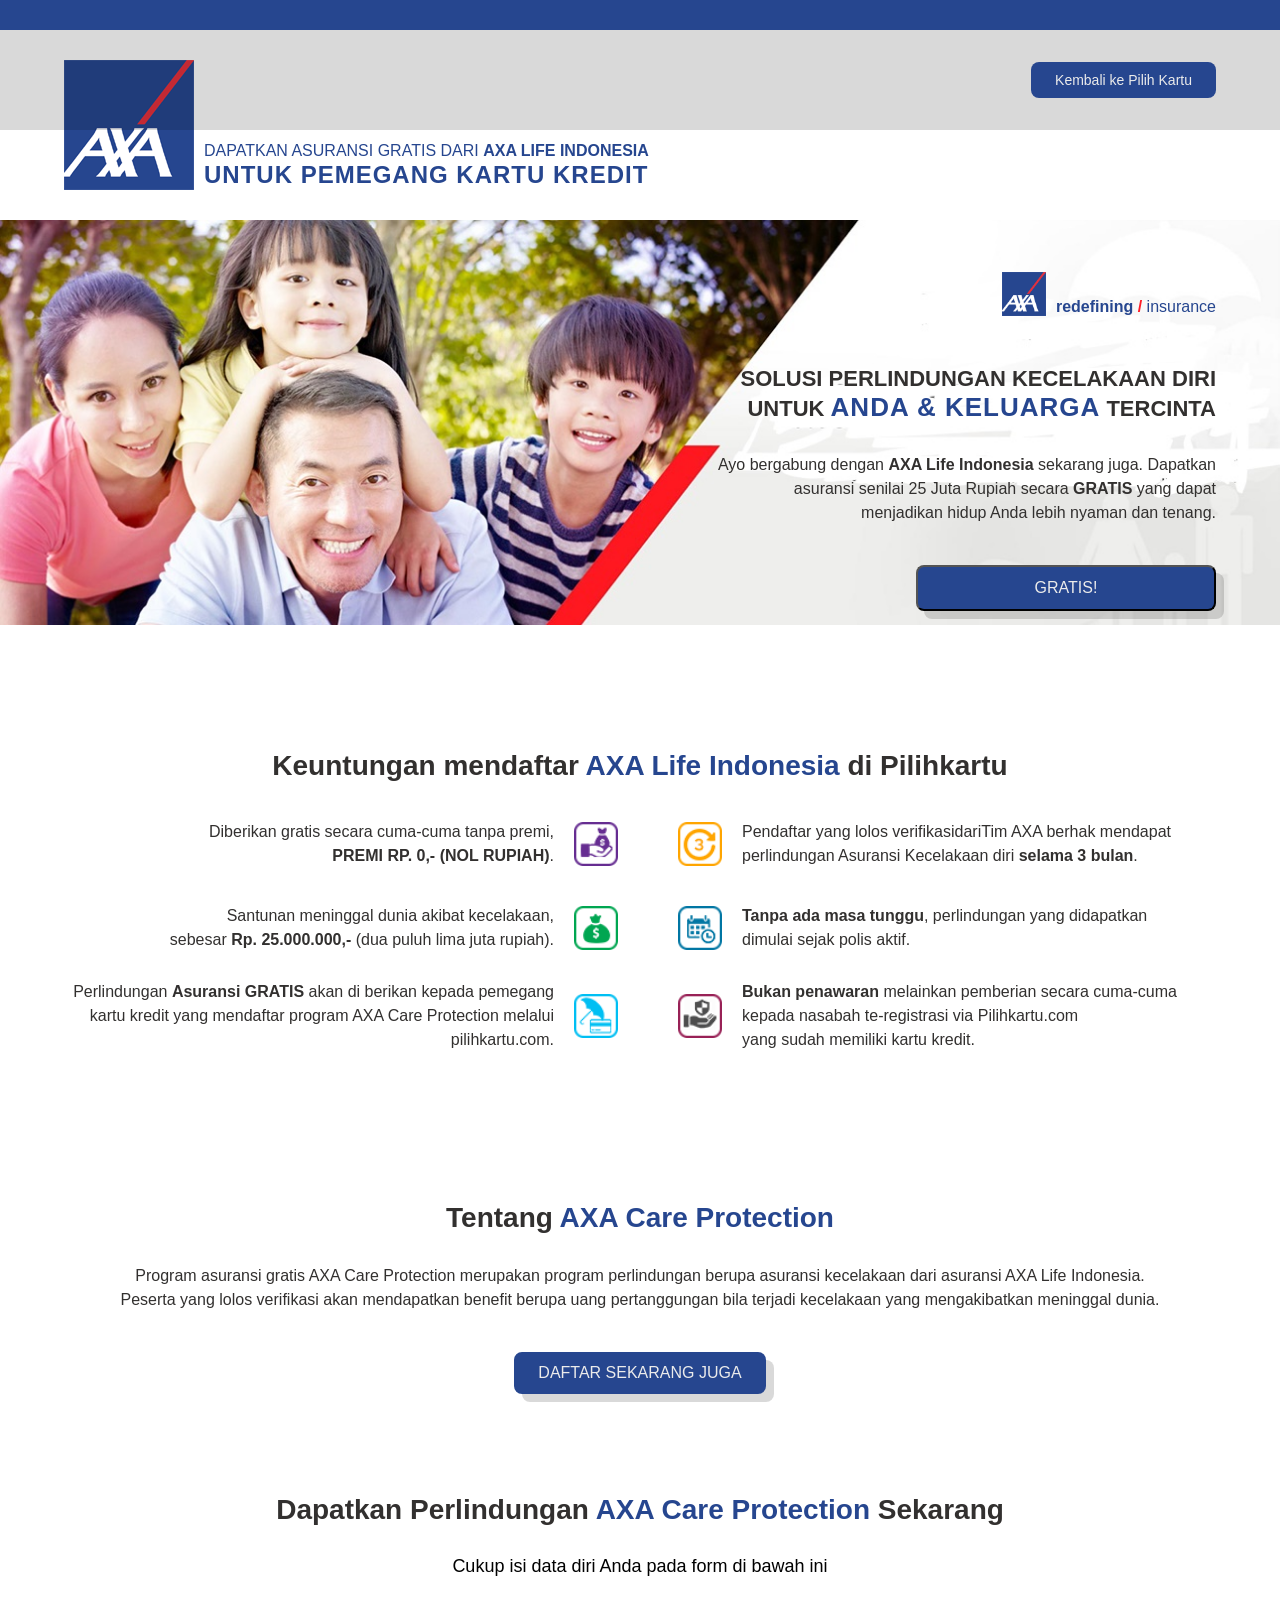
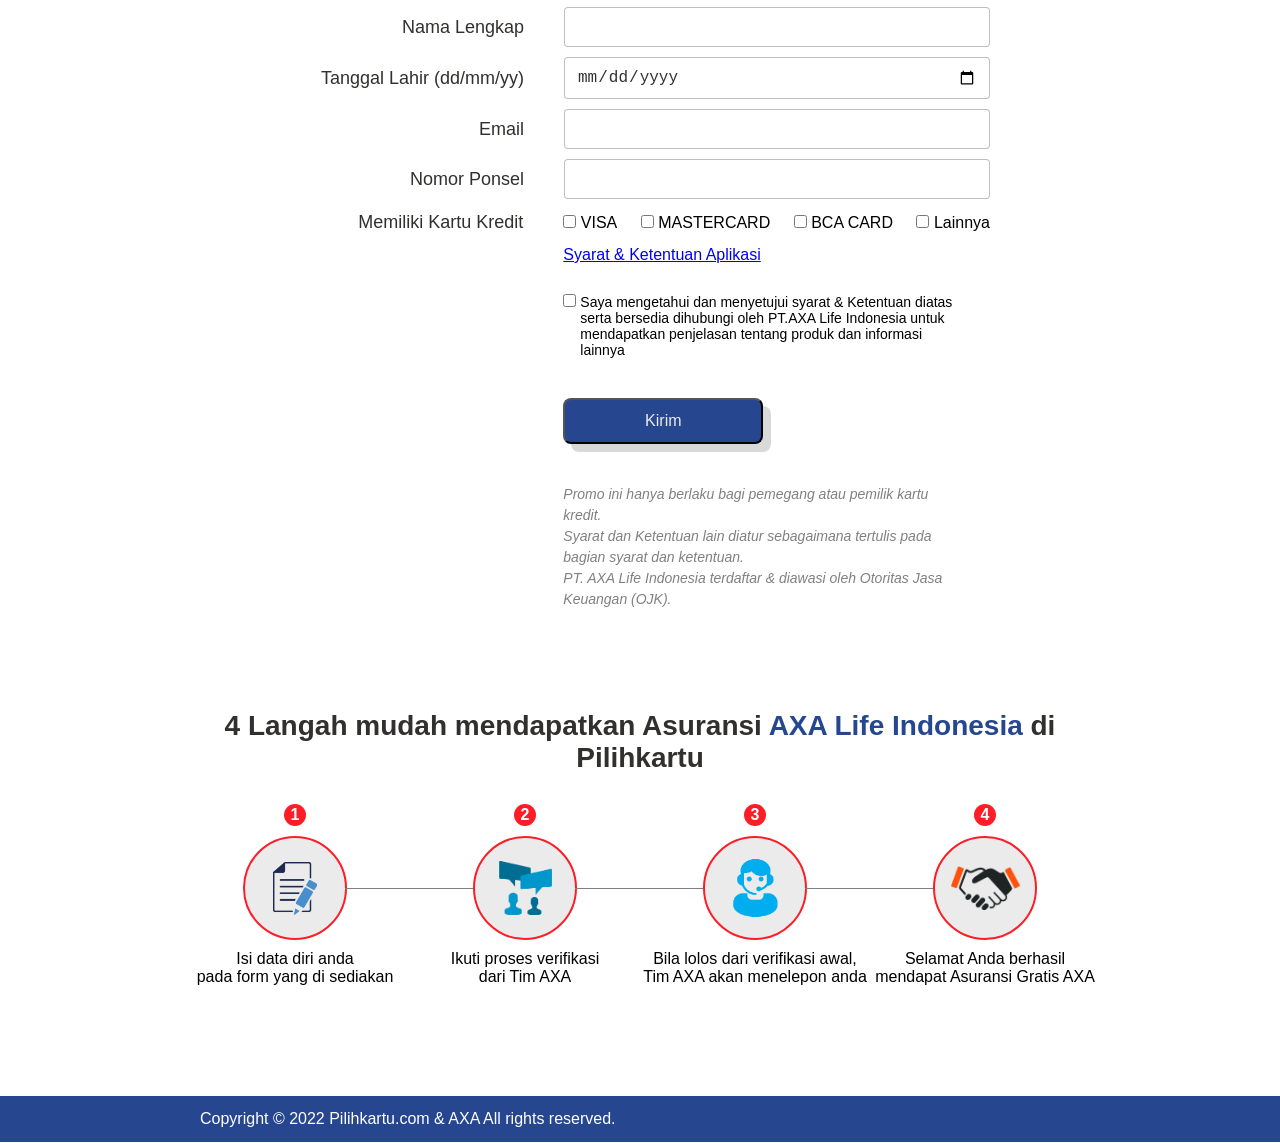
<file: tugas2.html>
<!DOCTYPE html>
<html lang="en">

<head>
  <meta charset="UTF-8">
  <meta http-equiv="X-UA-Compatible" content="IE=edge">
  <meta name="viewport" content="width=device-width, initial-scale=1.0">
  <link rel="stylesheet" href="./assets/css/index.css">
  <title>AXA | Beranda</title>

</head>

<body>
  <header>
    <div class="container">
      <nav>
        <a href="#  ">Kembali ke Pilih Kartu</a>
      </nav>
    </div>
    <div class="retangle"></div>
    <div class="brand">
      <img src="./assets/images/logo.png" alt="AXA LOGO">
      <p>
        dapatkan asuransi gratis dari <strong>axa life indonesia</strong>
        <br>
        <span>untuk pemegang kartu kredit</span>
      </p>
    </div>
  </header>

  <section class="banner">
    <div class="banner-image"></div>
    <div class="container">
      <div class="banner-content">
        <div class="redefining">
          <img src="./assets/images/logo.png" alt="AXA LOGO">
          <div>
            <span>redefining</span> <span class="slash">/</span> insurance
          </div>
        </div>
        <h1>
          solusi perlindungan kecelakaan diri <br>
          untuk <span>anda & keluarga</span> tercinta
        </h1>
        <p>
          Ayo bergabung dengan <span>AXA Life Indonesia</span> sekarang juga. Dapatkan asuransi senilai 25 Juta Rupiah
          secara <span>GRATIS</span> yang dapat menjadikan hidup Anda lebih nyaman dan tenang.
        </p>
        <button type="button" class="free-btn">
          GRATIS!
        </button>
      </div>
    </div>
  </section>

  <section class="benefit">
    <div class="container">
      <h2>Keuntungan mendaftar <span>AXA Life Indonesia</span> di Pilihkartu</h2>
      <div class="benefit-container">
        <div class="benefit-list">
          <div class="benefit-item">
            <p>
              Diberikan gratis secara cuma-cuma tanpa premi, <br>
              <span>PREMI RP. 0,- (NOL RUPIAH)</span>.
            </p>
            <img src="./assets/images/icon_1.png" alt="Free Premi">
          </div>
          <div class="benefit-item">
            <p>
              Santunan meninggal dunia akibat kecelakaan, <br>
              sebesar <span>Rp. 25.000.000,-</span> (dua puluh lima juta rupiah).
            </p>
            <img src="./assets/images/icon_2.png" alt="Free Money">
          </div>
          <div class="benefit-item">
            <p>
              Perlindungan <span>Asuransi GRATIS</span> akan di berikan kepada pemegang <br>
              kartu kredit yang mendaftar program AXA Care Protection melalui <br>
              pilihkartu.com.
            </p>
            <img src="./assets/images/icon_3.png" alt="Free Assurance">
          </div>
        </div>
        <div class="benefit-list">
          <div class="benefit-item benefit-item-right">
            <p>
              Pendaftar yang lolos verifikasidariTim AXA berhak mendapat <br> perlindungan Asuransi Kecelakaan diri
              <span>selama 3 bulan</span>.
            </p>
            <img src="./assets/images/icon_4.png" alt="Free Premi">
          </div>
          <div class="benefit-item benefit-item-right">
            <p>
              <span>Tanpa ada masa tunggu</span>, perlindungan yang didapatkan <br>dimulai sejak polis aktif.
            </p>
            <img src="./assets/images/icon_5.png" alt="Free Money">
          </div>
          <div class="benefit-item benefit-item-right">
            <p>
              <span>Bukan penawaran</span> melainkan pemberian secara cuma-cuma <br>
              kepada nasabah te-registrasi via Pilihkartu.com<br>
              yang sudah memiliki kartu kredit.
            </p>
            <img src="./assets/images/icon_6.png" alt="Free Assurance">
          </div>
        </div>
      </div>
    </div>
  </section>

  <section class="about">
    <div class="container">
      <h2>Tentang <span>AXA Care Protection</span></h2>
      <p>
        Program asuransi gratis AXA Care Protection merupakan program perlindungan berupa asuransi kecelakaan dari
        asuransi AXA Life Indonesia. <br>
        Peserta yang lolos verifikasi akan mendapatkan benefit berupa uang pertanggungan bila terjadi kecelakaan yang
        mengakibatkan meninggal dunia.
      </p>
      <a href="#">DAFTAR SEKARANG JUGA</a>
    </div>
  </section>

  <section class="formulir">
    <div class="container">
      <h2>Dapatkan Perlindungan <span>AXA Care Protection</span> Sekarang</h2>
      <h6 class="subtitle">
        Cukup isi data diri Anda pada form di bawah ini
      </h6>

      <div class="formulir-content">
        <form action="">
          <div class="field">
            <label for="name">Nama Lengkap</label>
            <input type="text" id="name" nama="name">
          </div>
          <div class="field">
            <label for="dateOfBirth">Tanggal Lahir (dd/mm/yy)</label>
            <input type="date" id="dateOfBirth" nama="dateOfBirth">
          </div>
          <div class="field">
            <label for="email">Email</label>
            <input type="email" id="email" nama="email">
          </div>
          <div class="field">
            <label for="phone">Nomor Ponsel</label>
            <input type="number" id="phone" nama="phone">
          </div>
          <div class="creditCard">
            <p>Memiliki Kartu Kredit</p>
            <div class="credit-card-list">
              <div class="checkbox-item first">
                <input type="checkbox" id="visa" nama="visa">
                <label for="visa">VISA</label>
              </div>
              <div class="checkbox-item">
                <input type="checkbox" id="mastercard" nama="mastercard">
                <label for="mastercard">MASTERCARD</label>
              </div>
              <div class="checkbox-item">
                <input type="checkbox" id="bcaCard" nama="bcaCard">
                <label for="bcaCard">BCA CARD</label>
              </div>
              <div class="checkbox-item">
                <input type="checkbox" id="others" nama="others">
                <label for="others">Lainnya</label>
              </div>
            </div>
          </div>
          <div class="terms">
            <label for="terms" id="terms-label">Terms</label>
            <div class="content">
              <a href="#">Syarat & Ketentuan Aplikasi</a>
              <div class="checkbox-agree">
                <input type="checkbox" id="agree" nama="agree">
                <label for="agree">
                  Saya mengetahui dan menyetujui syarat & Ketentuan diatas serta bersedia dihubungi oleh PT.AXA
                  Life
                  Indonesia untuk mendapatkan penjelasan tentang produk dan informasi lainnya
                </label>
              </div>
              <button type="submit" class="send">Kirim</button>
              <div class="description">
                <p>Promo ini hanya berlaku bagi pemegang atau pemilik kartu kredit. <br>
                  Syarat dan Ketentuan lain diatur sebagaimana tertulis pada bagian syarat dan ketentuan. <br>
                  PT. AXA Life Indonesia terdaftar & diawasi oleh Otoritas Jasa Keuangan (OJK).</p>
              </div>
            </div>
          </div>
        </form>
      </div>
    </div>
  </section>

  <section class="steps">
    <div class="container">
      <h2>4 Langah mudah mendapatkan Asuransi <span>AXA Life Indonesia</span> di Pilihkartu</h2>
      <ul class="step-list">
        <li>
          <div class="icon">
            <img src="./assets/images/form-icon.svg" alt="form icon">
          </div>
          <div class="text">
            <span>Isi data diri anda <br> pada form yang di sediakan</span>
          </div>
        </li>
        <li>
          <div class="icon">
            <img src="./assets/images/multiple-forums.svg" alt="Chat Icon">
          </div>
          <div class="text">
            <span>Ikuti proses verifikasi <br>dari Tim AXA </span>
          </div>
        </li>
        <li>
          <div class="icon">
            <img src="./assets/images/support-icon-contact.svg" alt="CS Icon">
          </div>
          <div class="text">
            <span>Bila lolos dari verifikasi awal,<br> Tim AXA akan menelepon anda</span>
          </div>
        </li>
        <li>
          <div class="icon">
            <img src="./assets/images/icon-handshake.svg" alt="Hand Shake Icon">
          </div>
          <div class="text">
            <span>Selamat Anda berhasil <br> mendapat Asuransi Gratis AXA </span>
          </div>
        </li>
      </ul>
    </div>
  </section>

  <footer>
    <div class="container">
      <span>
        Copyright &copy; 2022 Pilihkartu.com & AXA All rights reserved.
      </span>
    </div>
  </footer>

  <script src="./tugas4.js"></script>
</body>

</html>
</file>
<file: assets/css/index.css>
/* blue primary #26468f */
/* red primary ##fd1d27 */
/* gray primary #ebebeb */
/* white #ebebeb */
/* black primary ##32302f */

*{
  padding: 0;
  margin: 0;
}

body{
  box-sizing: border-box;
  position: relative;
  font-family: 'Roboto', sans-serif;
}

header{
  position: relative;
}

p{
  font-weight: 500;
  line-height: 1.5em;
  font-size: 16px;
  color: #32302f;
}

header .container{
  display: flex;
  justify-content: flex-end;
  align-items: center;
  padding: 30px 32px 0 0;
  position: relative;
  height: 100px;
  background-color: rgba(0,0,0,0.15);
}

.brand{
  display: flex;
  align-items: flex-end;
  padding: 0 32px;
  margin-top: 20px
}

.brand img{
  width: auto;
  margin-right: 10px;
}
.brand p{
  color: #26468f;
  font-weight: 500;
  text-transform: uppercase;
  font-size: 14px;
}

.brand p span{
  font-size: 18px;
  font-weight: 700;
  letter-spacing: 1px;
}
.retangle{
  position: absolute;
  top: 0;
  left: 0;
  right: 0;
  height: 30px;
  background: #26468f;
}

nav a{
  color: #ebebeb;
  text-decoration: none;
  font-size: 14px;
  font-weight: 500;
  padding: 10px 24px;
  border-radius: 8px;
  transition: all 0.3s ease;
  background-color: #26468f;
  cursor: pointer;
  z-index: 999;
}

.benefit, .about, .formulir, .steps{
  width: 100%;
}

.benefit .container, .about .container, .formulir .container,.steps .container{
  margin: auto;
  padding: 0 32px;
  margin-bottom: 100px;
}
.benefit .container h2, .about .container h2, .formulir .container h2, .steps .container h2{
  font-size: 24px;
  font-weight: 700;
  color: #32302f;
  text-align: center;
  margin-bottom: 20px;
  margin: 30px 0;
}

.benefit .container h2 span, .about .container h2 span, .formulir .container h2 span, .steps .container h2 span, .banner .container h1 span{
  color: #26468f;
}

.benefit-item{
  display: flex;
  flex-direction: column;
  align-items: center;
  margin-bottom: 20px;
}
.benefit-item p{
  color: #32302f;
  order: 2;
  text-align: center;
}

.benefit-item p span{
  font-weight: 700;
  text-align: center;
}
.benefit-item img{
  margin: 10px;
  height: 44px;
}

.about .container{
  display: flex;
  flex-direction:column;
  align-items: center;
}
.about p{
  text-align: center;
}

.about a, form button, .free-btn{
  color: #ebebeb;
  text-decoration: none;
  font-size: 16px;
  font-weight: 500;
  padding: 12px 24px;
  border-radius: 8px;
  transition: all 0.3s ease;
  background-color: #26468f;
  margin-top: 40px;
  display: inline-block;
  text-align: center;
  outline: none;
  box-shadow: 8px 8px 0 rgba(0,0,0,0.15);
  cursor: pointer;
}

.formulir .subtitle{
  font-size: 18px;
  text-align: center;
  font-weight: 500;
  margin-bottom: 20px;
}

form .field{
  display: flex;
  flex-direction: column;
  font-size: 18px;
  font-weight: 500;
  color: #32302f;
}

form .field label{
  margin-top: 20px;
  color: #32302f;
}

form .field input{
  padding: 10px 12px;
  margin-top: 4px;
  font-size: 16px;
  color: #32302f;
  border-radius: 4px;
  border: 1px solid rgba(0,0,0,0.25);
  transition: all 0.7s ease;
}
form .field input:focus{
  border: 1px solid #26468f;
  outline: 1px solid #26468f;
  background-color: rgba(0,0,0,0.15);
}
#phone {
  -moz-appearance: textfield;
}
#phone::-webkit-inner-spin-button {
  display: none;
}
#phone::-webkit-outer-spin-button,
#phone::-webkit-inner-spin-button {
  -webkit-appearance: none;
  margin: 0;
}
#terms-label{
  visibility: hidden;
}

form .field .credit-card-list{
  display: flex;
  flex-direction: column;
  align-items: flex-start;
  margin-top: 4px;
}

.footer-form .field label{
 visibility: hidden;
}
.footer-form .field a{
  font-size: 14px;
  color: #26468f;
  margin-bottom: 40px;
 }
 
.footer-form .checkbox-agree{
  font-size: 14px;
 }
 form button{
   min-width: 200px;
 }
.formulir .description p{
  font-size: 14px;
  margin-top: 40px;
  color: gray;
  font-style: italic;
}

.checkbox-agree{
  margin-top: 30px;
}

.step-list{
  display: grid;
  gap: 20px;
  grid-template-rows: repeat(4, 1fr);
  width: 100%;
}
.step-list li{
  display: flex;
  text-align: center;
  justify-content: center;
  align-items: center;
  flex-direction: column;
  width: 100%;
  position: relative;
}
.step-list li:before{
  padding: 6px;
  display: flex;
  text-align: center;
  justify-content: center;
  align-items: center;
  height: 10px;
  margin-bottom: 10px;
  width: 10px;
  font-weight: 600;
  background-color: #fd1d27;
  color: white;
  border-radius: 100%;
}

.step-list li::after{
  content: "";
  display: block;
  height: 60px;
  width: 2px;
  background-color: gray;
}

.step-list li:nth-child(1)::before{
  content: "1";
}
.step-list li:nth-child(2)::before{
  content: "2";
}
.step-list li:nth-child(3)::before{
  content: "3";
}
.step-list li:nth-child(4)::before{
  content: "4";
}
.step-list li:nth-child(4)::after{
  width: 0;
}
.step-list li .icon{
  position: relative;
  width: 60px;
  height: 60px;
  border: 2px solid #fd1d27;
  border-radius: 100%;
  display: flex;
  text-align: center;
  justify-content: center;
  align-items: center;
  padding: 20px;
  background-color: #ebebeb;
}
.step-list li .text{
  margin: 10px 0;
}

footer{
  background: #26468f;
}
footer .container{
  display: flex;
  align-items: center;
  padding: 14px 64px;
}
footer .container span{
  color: white;
  font-weight: 300;
  text-align: center;
}

.banner-image{
  margin-top: 30px;
  min-height: 250px;
  width: 100%;
  position: relative;
  background: no-repeat top/100% url('banner-phone.jpg');
}

.banner .container{
  padding: 0 32px;
  position: relative;
}
.banner-content{
  display: flex;
  flex-direction: column;
  align-items: center;
  justify-content: center;
  color: #32302f;
}
.banner .container img{
  width: 44px;
  margin-right: 10px;
}
.redefining{
  margin: 20px 0;
  display: flex;
  align-items: flex-end;
  color: #26468f;
}
.redefining span{
  font-weight: 700;
}
.slash{
  color: #fd1d27;
}
.banner .container h1{
  font-size: 22px;
  text-transform: uppercase;
  font-weight: 700;
  margin: 30px 0;
}
.banner .container h1 span{
  letter-spacing: 1px;
  font-size: 26px;
}
.banner .container p span{
  font-weight: 700;
}

.free-btn{
  width: 300px;
}


@media screen and (min-width: 768px){
  header .container{
    padding: 30px 64px 0 0;
  }
  .brand{
    padding: 0 64px;
    margin-top: -70px
  }
  
  .brand p{
    font-size: 16px;
  }
  
  .brand p span{
    font-size: 24px;
  }
  .benefit .container, .about .container, .formulir .container{
    padding: 0 64px;
  }
  .steps .container{
    padding: 0 180px;
  }
  footer .container{
    padding: 14px 200px;
  }
  .benefit .container h2, .about .container h2, .formulir .container h2, .steps .container h2{
    font-size: 28px;
  }
 

  .benefit-container{
    display: flex;
    justify-content: center;
    align-items: flex-end;
  }
  
  .benefit-item{
    flex-direction: row;
    justify-content: flex-end;
    padding-right: 20px;
  }
 
  .benefit-item p{
    order: unset;
    text-align: right;
    margin-right: 10px;
  }

  .benefit-item.benefit-item-right{
    justify-content: flex-start;
    padding-left: 20px;
  }
  .benefit-item.benefit-item-right p{
    order: 1;
    text-align: left;
    margin-left: 10px;
  }

  .formulir-content form{
    max-width: 700px;
    margin: auto;
  }
  form .field{
    flex-direction: row;
    align-items: center;
    justify-content: space-between;
  }
  
  form .field label{
    margin-right: 40px;
    margin-top: 10px;
    text-align: right;
    width:100%;
  }

  form .field input{
    margin-top: 10px;
    min-width: 400px;
  }
  .creditCard{
    display: grid;
    grid-template-columns: 1fr 2fr;
  }
  .creditCard p{
    text-align: right;
    margin-top: 10px;
    font-size: 18px;
  }
  .credit-card-list{
    display: flex;
    align-items: center;
    justify-content: space-between;
    margin-left: 40px;
    margin-top: 10px;
  }
  .checkbox-item input{
    padding-right: 2px;
  }
  .terms{
    display: grid;
    grid-template-columns: 1fr 2fr;
  }
  .terms .content{
    margin-top: 10px;
    width: 400px;
    margin-left: 40px;
    display: block;
  }
  .checkbox-agree{
    display: flex;
    align-items: flex-start;
  }
  .checkbox-agree label{
    font-size: 14px;
    margin-top: 0;
    text-align: left;
    margin-left: 4px;
  }

  .step-list{
    gap: 0;
    grid-template-rows: unset;
    grid-template-columns: repeat(4, 1fr);
  }
  
  .step-list li .icon::after{
    content: "";
    display: block;
    width: 200px;
    height: 1px;
    background-color: gray;
    position: absolute;
    right: 0;
    transform: translateX(100%);
  }
  .step-list li:nth-child(4) .icon::after, .step-list li::after{
    display: none;
  }
  .banner{
    position: relative;
  }
  .banner-image{
    min-height: 500px;
    background: no-repeat top/100% url('banner-large.jpg');
  }
  
  .banner .container{
    padding: 32px 64px 0 32px;
    position: absolute;
    top: 0;
    right: 0;
    max-width: 500px;
    max-height: 380px;
    display: flex;
    justify-content: flex-end;
  }
  .banner-content{
    display: flex;
    align-items: flex-end;
    text-align: right;
  }
}
</file>
